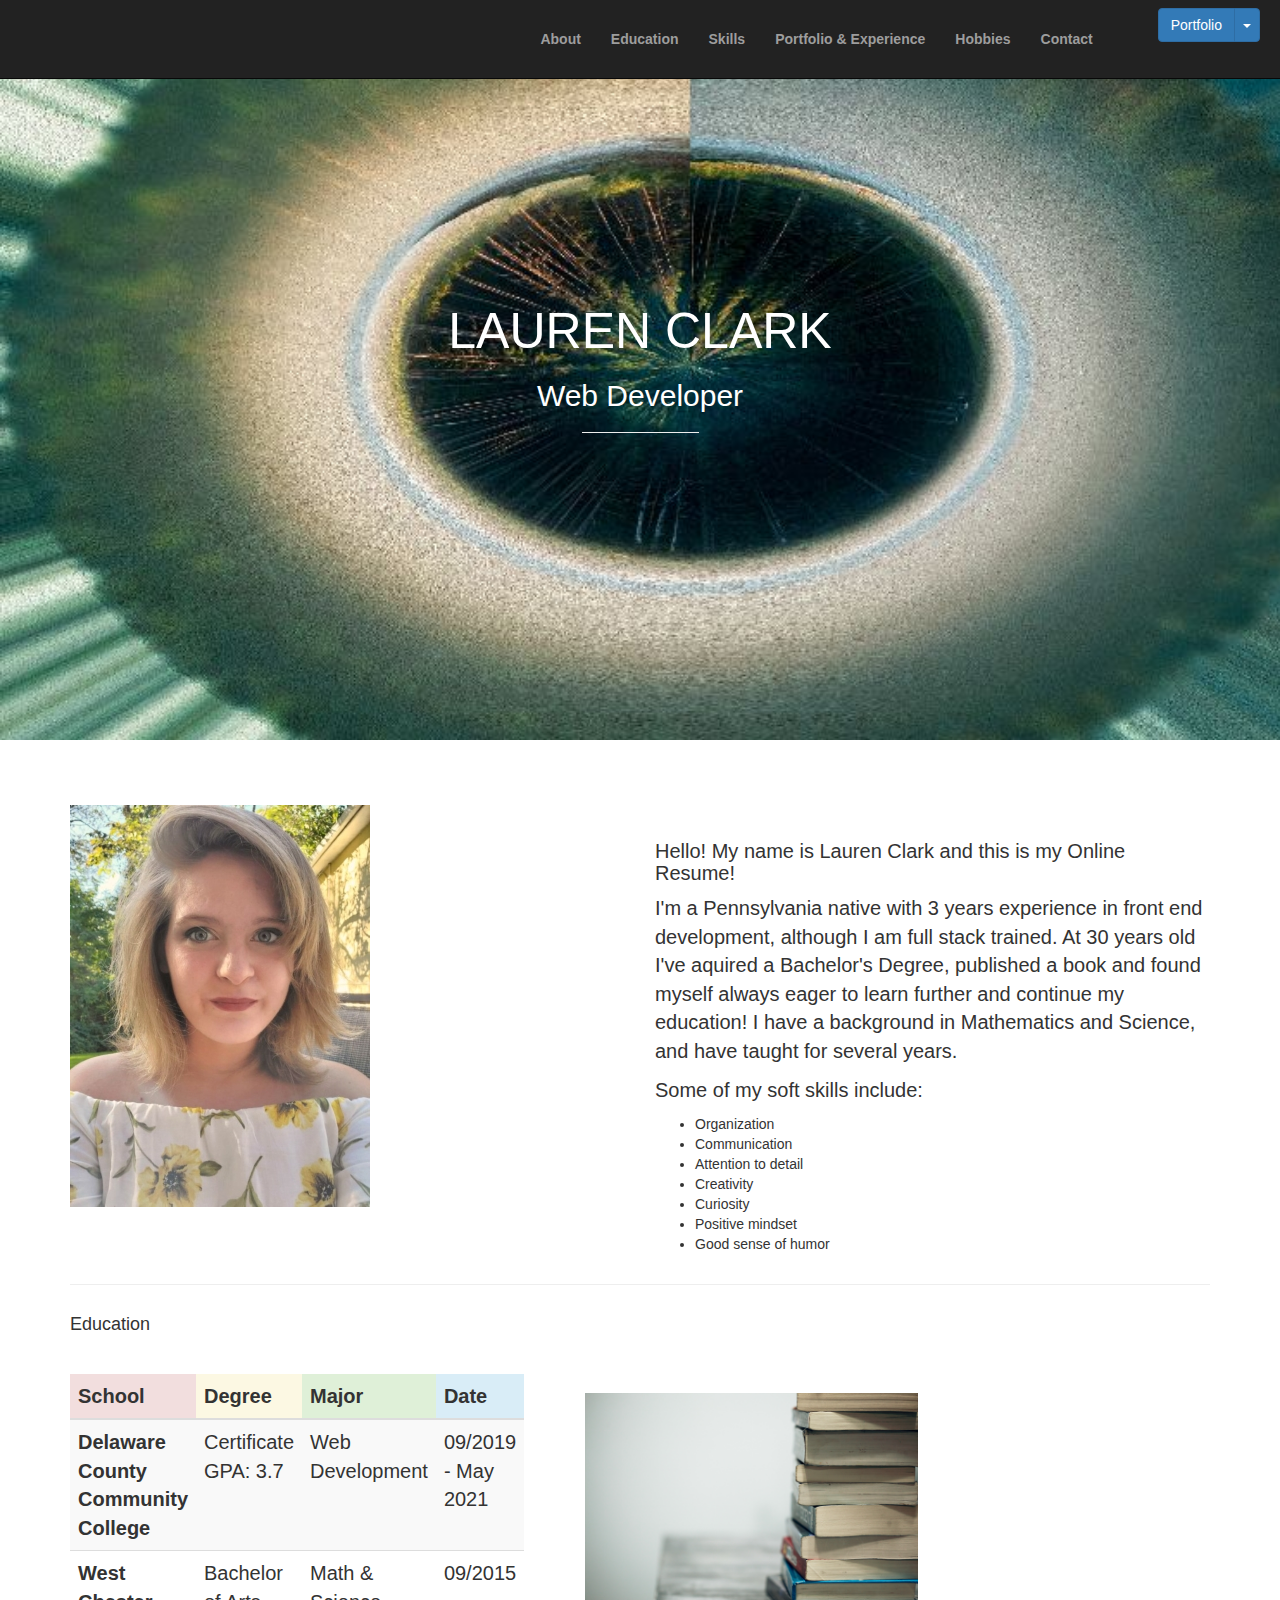
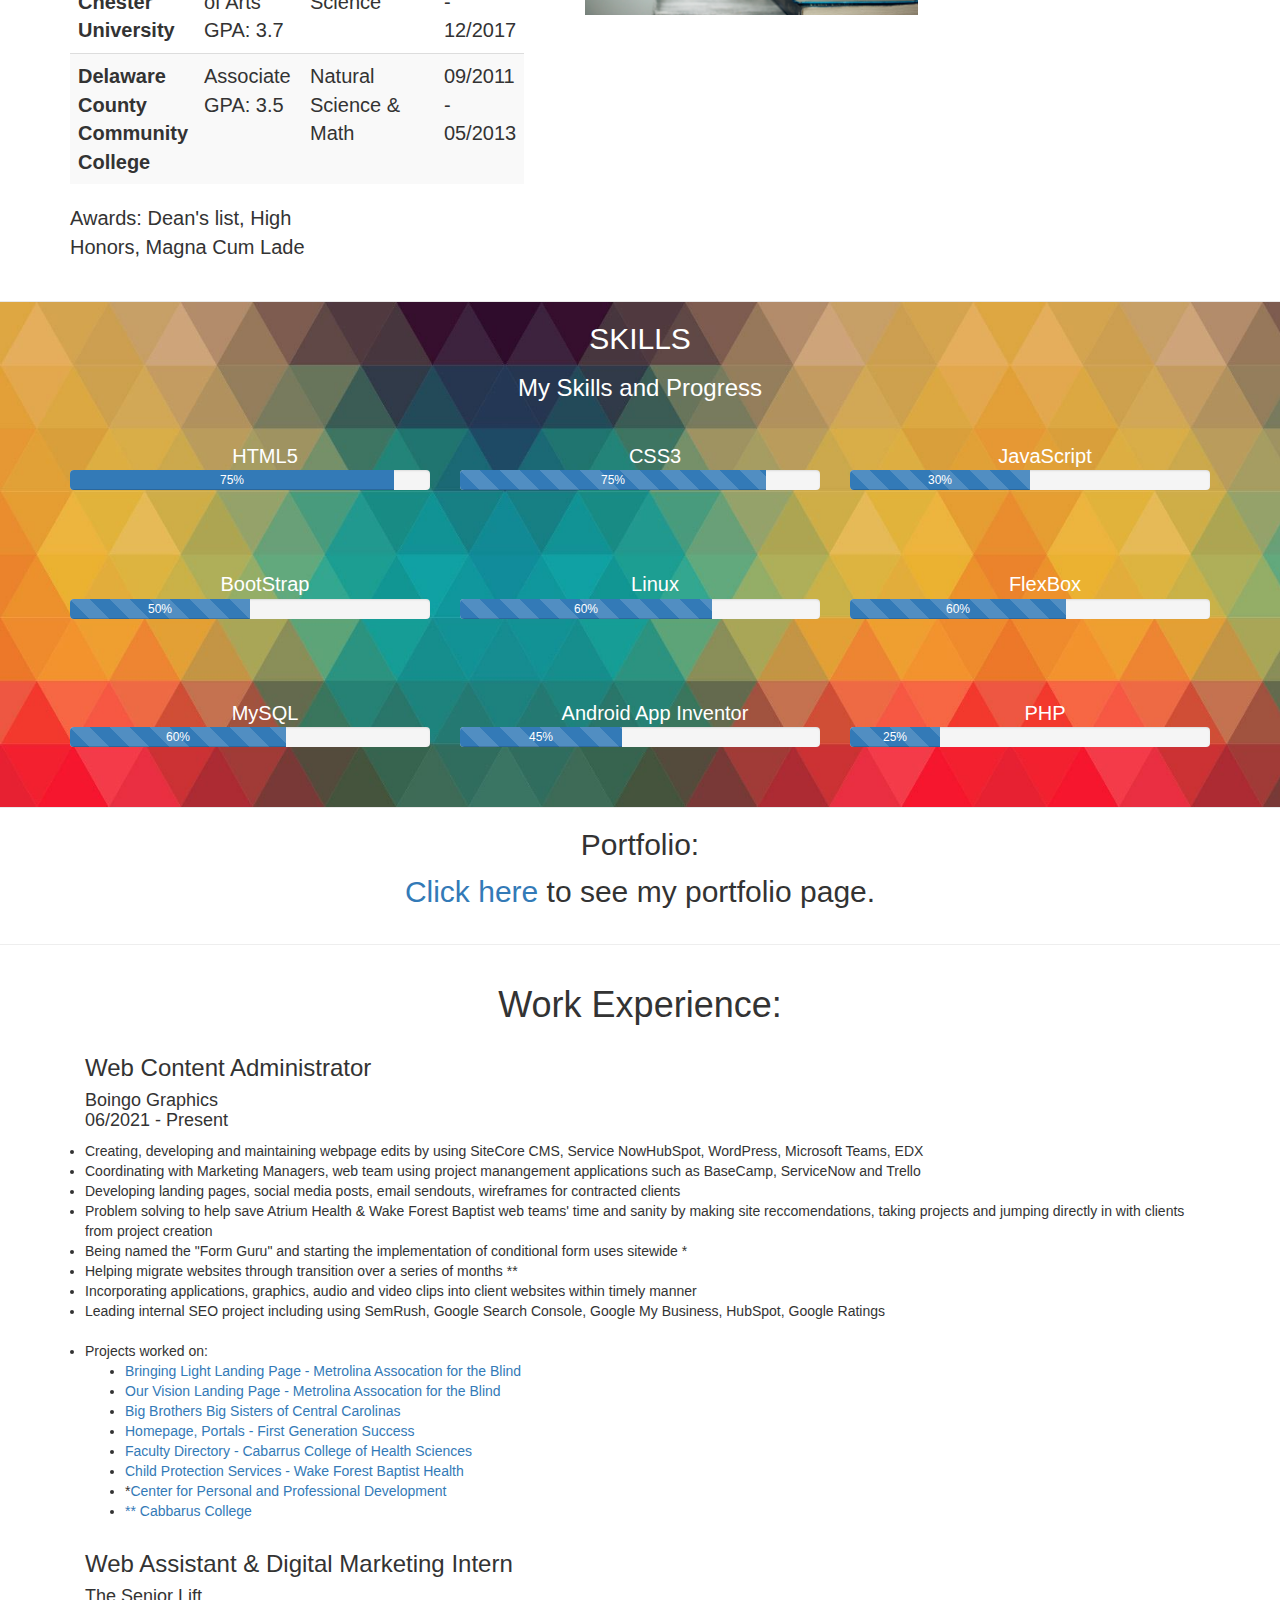
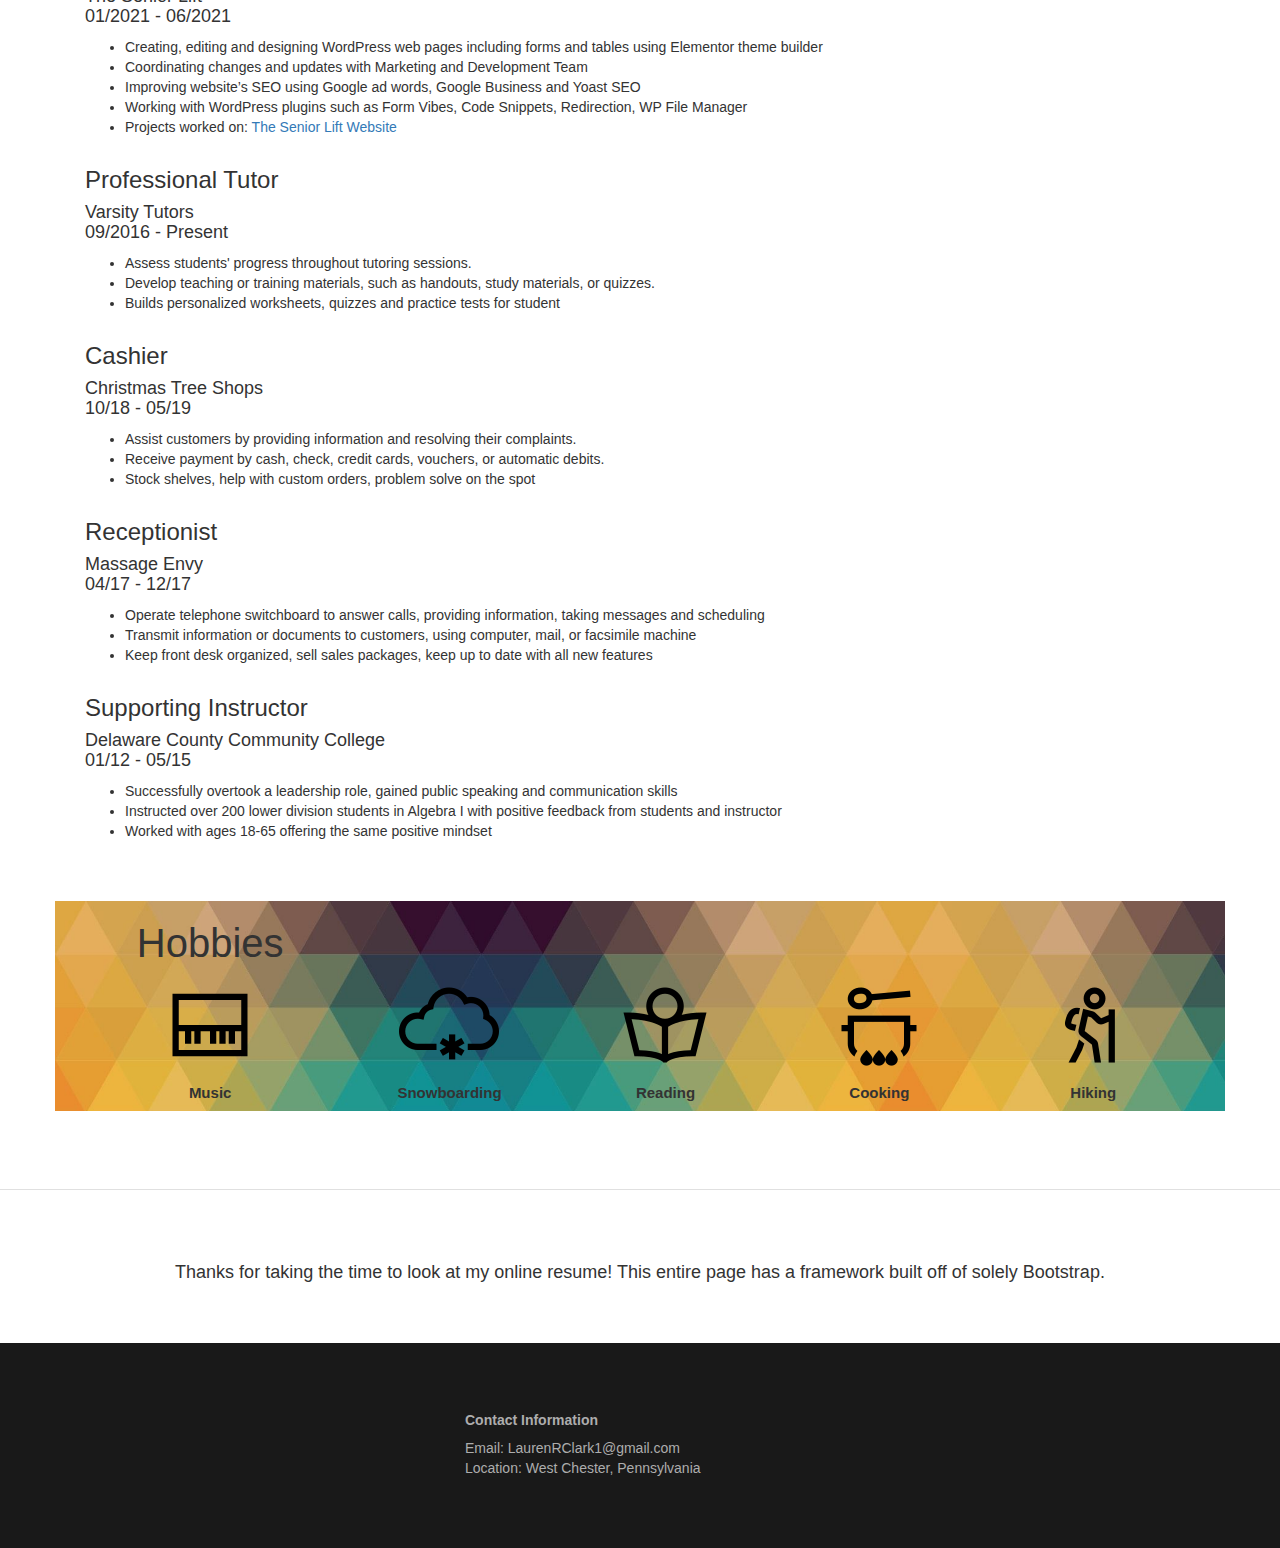
<file: index.html>
<!DOCTYPE html>
<html>
  <head>
      <meta charset="utf-8">
      <meta http-equiv="X-UA-Compatible" content="IE=edge">
      <meta name="viewport" content="width=device-width,initial-scale=1">
	  
          <title>Lauren Clark Resume</title>
		  <!-- <link rel="stylesheet" href="css/bootstrap.css">  -->
     <!-- replaces the regular link to bootstrap.css -->
      <link rel="stylesheet" href="https://maxcdn.bootstrapcdn.com/bootstrap/3.3.5/css/bootstrap.min.css">
      <link rel="stylesheet" href="css/base3.css">

                <!--[if lt IE 9]>
                <script src="https://oss.maxcdn.com/html5shiv/3.7.2/html5shiv.min.js"> </script> 
			    <script src="https://oss.maxcdn.com/respond/1.4.2/respond.min.js"></script>
			    <![endif]-->  
	</head> 
<body>
<header>
	
  <!------------------------------- row 1----------------------------------->
 
  <div class="container">
    <!-- row 1 -->
    <!-- for mobile this makes the nav bar have a drop down -->
<nav class="navbar navbar-inverse navbar-default navbar-fixed-top">
  <div class="navbar-header">
    <button type="button" class="navbar-toggle collapsed" data-toggle="collapse" data-target="#nav-menu" aria-expanded="false">
      <span class="sr-only">Toggle navigation</span>
      <span class="icon-bar"></span>
      <span class="icon-bar"></span>
      <span class="icon-bar"></span>
    </button>
  </div>

<div class="btn-group pull-right">
  <button type="button" class="btn btn-primary">Portfolio</button>
  <button type="button" class="btn btn-primary dropdown-toggle" data-toggle="dropdown" aria-haspopup="true" aria-expanded="false">
    <span class="caret"></span>
    <span class="sr-only">Toggle Dropdown</span>
  </button>
  <ul class="dropdown-menu">
    <li><a href="https://lauren-clark.github.io/Portfolio/">Portfolio</a></li>
    <li><a href="https://lauren-clark.github.io/">Project 1</a></li>
    <li><a href="https://lauren-clark.github.io/Robert-Plant-Tribute/">Project 2</a></li>
    <li><a href="https://lauren-clark.github.io/Applied-Visual-Design/">Project 3</a></li>
    <li><a href="https://lauren-clark.github.io/Accessibility-Assignment/revised/index.html">Project 4</a></li>
    <li><a href="https://lauren-clark.github.io/Media-Query/">Project 5</a></li>
    <li><a href="https://lauren-clark.github.io/Vacation-Website/">Project 6</a></li>
    <li><a href="https://lauren-clark.github.io/FlexBox/">Project 7</a></li>
    <li><a href="https://lauren-clark.github.io/FlexBoxLandingPage/">Project 8</a></li>
    <li><a href="https://lauren-clark.github.io/PortfolioPageWireframe/">Project 9</a></li>
    <li><a href="https://lauren-clark.github.io/Bootstrap/">Project 10</a></li>
    <li><a href="https://lauren-clark.github.io/OnlineResume/">Project 11</a></li>
  </ul>
</div> 

<!-- search bar with search button on left
<div class="input-group">
  <span class="input-group-btn">
    <button class="btn btn-success" type="button">Search</button>
  </span>
  <input type="text" class="form-control" placeholder="Type the page title...">
</div> -->

  <!-- collapsable menu --> 
  <div id="nav-menu" class="collapse navbar-collapse navbar-right">
      <ul class="nav navbar-nav">
        <li><a href="#about">About</a></li>
        <li><a href="#education">Education</a></li>
        <li><a href="#features">Skills</a></li>
        <li><a href="#portfolio">Portfolio & Experience</a></li>
        <li><a href="#hobbies">Hobbies</a></li>
        <li><a href="contact.html">Contact</a></li>
      </ul>
  </div>
</nav>
</header>

<!--------------------------------------------header row 2 --------------------------->

<section id="intro-header">
  <div class="container">
    <!-- row 2 -->
    <div class="row">
      <div class="wrap-headline">
        <h1 class="text-center">LAUREN CLARK</h1>
        <h2 class="text-center">Web Developer</h2>
        <hr>
        <ul class="list-inline list-unstyled text-center">
          <li>
  	</div>
      </div>
    </div>
  </div>
</section>

<!--------------------------------------- ABOUT row 3--------------------->

<section id="about">
  <div class="container">
    <!-- row 3 -->
    <div class="row">
      <div class="col-sm-6">
        <img src="images/lauren2.jpg" class="img-responsive">
      </div>
      <div class="col-sm-6">
        <h3>Hello! My name is Lauren Clark and this is my Online Resume!</h3>
        <p>
          I'm a Pennsylvania native with 3 years experience in front end development, although I am full stack trained. At 30 years old I've aquired a Bachelor's Degree, published a book and found myself always eager to learn further and continue my education! I have a background in Mathematics and Science, and have taught for several years.
        </p>
        <p>Some of my soft skills include:
          <ul>
            <li>Organization</li>
            <li>Communication</li>
            <li>Attention to detail</li>
            <li>Creativity</li>
            <li>Curiosity</li>
            <li>Positive mindset</li>
            <li>Good sense of humor</li>
          </ul>
        </p>
      </div>
    </div>
    <hr>

    <!------------------------------------- row 4 -------------------------->
    <section id="education">
      <div class="row">
      <div class="col-sm-3">
        <h4>Education</h4>
        <br>
        <table class="table table-striped">
  <thead>
    <tr>
      <th class="danger" scope="col">School</th>
      <th class="warning" scope="col">Degree</th>
      <th class="success" scope="col">Major</th>
      <th class="info" cope="col">Date</th>
    </tr>
  </thead>
  <tbody>
    <tr>
      <th scope="row">Delaware County Community College</th>
      <td>Certificate<br>  GPA: 3.7</td>
      <td>Web Development</td>
      <td>09/2019 - May 2021</td>
    </tr>
    <tr>
      <th scope="row">West Chester University</th>
      <td>Bachelor of Arts GPA: 3.7</td>
      <td>Math & Science</td>
      <td>09/2015 - 12/2017</td>
    </tr>
    <tr>
      <th scope="row">Delaware County Community College</th>
      <td>Associate <br> GPA: 3.5</td>
      <td>Natural Science & Math</td>
      <td>09/2011 - 05/2013</td>
    </tr>
  </tbody>
</table>
	      <p> Awards: Dean's list, High Honors, Magna Cum Lade</p>
      </div>
      <div class="col-sm-6">
        <img style="max-width:60%; max-height: 60%; margin-left: 25px; padding-top: 23px; float:right;" src="images/book3.jpg" class="img-responsive">
      </div>
    </div>
  </div>
</section>

<!--------------------------------SKILLS row 5------------------------->

<section id="features">
  <div class="container">
    <!-- row 5 -->
    <div class="row">
      <div class="col-sm-12">
        <h2 class="text-center">SKILLS</h2>
        <h3 class="text-center">My Skills and Progress<h3>
      </div>
    </div>

    <!-- row 6 -->
    <div class="row">
      <div class="col-sm-2 col-md-4">
        <div class="feature">
          <span class="feature-tag">HTML5</span>
          <div class="progress">
  <div class="progress-bar" role="progressbar" style="width: 90%;" aria-valuenow="75" aria-valuemin="0" aria-valuemax="100">75%</div>
	</div>
       </div>
  </div>

      <div class="col-sm-2 col-md-4">
        <div class="feature">
          <span class="feature-tag">CSS3</span>
          <div class="progress">
  <div class="progress-bar progress-bar-striped" role="progressbar" style="width: 85%;" aria-valuenow="75" aria-valuemin="0" aria-valuemax="100">75%</div>
</div>
</div>
</div>

      <div class="col-sm-2 col-md-4">
        <div class="feature">
          <span class="feature-tag">JavaScript</span>
          <div class="progress">
  <div class="progress-bar progress-bar-striped" role="progressbar" style="width: 50%;" aria-valuenow="30" aria-valuemin="0" aria-valuemax="100">30%</div>
</div>
</div>
</div>
      <div class="col-sm-2 col-md-4">
        <div class="feature">
          <span class="feature-tag">BootStrap</span>
          <div class="progress">
  <div class="progress-bar progress-bar-striped" role="progressbar" style="width: 50%;" aria-valuenow="50" aria-valuemin="0" aria-valuemax="100">50%</div>
</div>
</div>
</div>

      <div class="col-sm-2 col-md-4">
        <div class="feature">
          <span class="feature-tag">Linux</span>
          <div class="progress">
  <div class="progress-bar progress-bar-striped" role="progressbar" style="width: 70%;" aria-valuenow="60" aria-valuemin="0" aria-valuemax="100">60%</div>
</div>
</div>
</div>

      <div class="col-sm-2 col-md-4">
        <div class="feature">
          <span class="feature-tag">FlexBox</span>
          <div class="progress">
  <div class="progress-bar progress-bar-striped" role="progressbar" style="width: 60%;" aria-valuenow="60" aria-valuemin="0" aria-valuemax="100">60%</div>
</div>
</div>
</div>

      <div class="col-sm-2 col-md-4">
        <div class="feature">
          <span class="feature-tag">MySQL</span>
          <div class="progress">
  <div class="progress-bar progress-bar-striped" role="progressbar" style="width: 60%;" aria-valuenow="60" aria-valuemin="0" aria-valuemax="100">60%</div>
</div>
</div>
</div>

      <div class="col-sm-2 col-md-4">
        <div class="feature">
          <span class="feature-tag">Android App Inventor</span>
          <div class="progress">
  <div class="progress-bar progress-bar-striped" role="progressbar" style="width: 45%;" aria-valuenow="45" aria-valuemin="0" aria-valuemax="100">45%</div>
</div>
</div>
</div>

      <div class="col-sm-2 col-md-4">
        <div class="feature">
          <span class="feature-tag">PHP</span>
          <div class="progress">
  <div class="progress-bar progress-bar-striped" role="progressbar" style="width: 25%;" aria-valuenow="25" aria-valuemin="0" aria-valuemax="100">25%</div>
</div>

        </div>
      </div>
      </div>
    </div>
  </div>
</section>
<!------------------------------------ PORTFOLIO --------------------------->

<section id="portfolio">
  <div class="container">
    <div class="row">
      <div class="col-sm-12 col-md-12">
        <h3 class="text-center">Portfolio:</h3>
        <p class="text-center"><a href="https://lauren-clark.github.io/Portfolio/"> Click here</a> to see my portfolio page. </p>
      </div>
    </div>
  </div>
</div>
</section>
<hr>
<!----------- WORK EXPERIENCE  --------------------------------->
<section id="workexp">
  <div class="container">
    <div class="col-sm-12 col-md-12">
     <h1 class="text-center">Work Experience:</h1>
	    
<!----------------------->
<div class="row text-left">
      <div class="col-sm-6 col-md-12 text-left">
         <h3>Web Content Administrator </h3>
	      <h4>Boingo Graphics <br> 06/2021 - Present</h4>
              <li>Creating, developing and maintaining webpage edits by using SiteCore CMS, Service NowHubSpot, WordPress, Microsoft Teams, EDX</li>
              <li>Coordinating with Marketing Managers, web team using project manangement applications such as BaseCamp, ServiceNow and Trello</li>
              <li>Developing landing pages, social media posts, email sendouts, wireframes for contracted clients</li>
	      <li>Problem solving to help save Atrium Health & Wake Forest Baptist web teams' time and sanity by making site reccomendations, taking projects and jumping directly in with clients from project creation</li>
	      <li>Being named the "Form Guru" and starting the implementation of conditional form uses sitewide *</li>
	      <li>Helping migrate websites through transition over a series of months **</li>
	      <li>Incorporating applications, graphics, audio and video clips into client websites within timely manner </li>
	      <li>Leading internal SEO project including using SemRush, Google Search Console, Google My Business, HubSpot, Google Ratings</li><br><li>Projects worked on: 
<ul>
                        <li><a href="http://new.mabnc.org/light"> Bringing Light Landing Page - Metrolina Assocation for the Blind</a></li>
			<li><a href="http://new.mabnc.org/ourvision"> Our Vision Landing Page - Metrolina Assocation for the Blind</a></li>
			<li><a href="https://bbbscentralcarolinas.org/">Big Brothers Big Sisters of Central Carolinas</a></li>
			<li><a href="https://www.firstgensuccess.org/">Homepage, Portals - First Generation Success</a></li>
			<li><a href="https://atriumhealth.org/education/cabarrus-college-of-health-sciences/about-us/faculty-directory">Faculty Directory - Cabarrus College of Health Sciences</a></li>
			<li><a href="https://www.wakehealth.edu/patient-and-family-resources/brenner-childrens-resources/child-protection">Child Protection Services - Wake Forest Baptist Health</a></li>
         <li>*<a href="https://school.wakehealth.edu/education-and-training/student-affairs/center-for-personal-and-professional-development/contact-us">Center for Personal and Professional Development</a></li>
	      <li><a href="https://cabarruscollege.edu/">** Cabbarus College</a></li> </ul> 
	</div>
     </div>
<!--------------------->
	        <div class="row text-left">
      <div class="col-sm-6 col-md-12 text-left">
         <h3>Web Assistant & Digital Marketing Intern </h3>
          <h4>The Senior Lift <br> 01/2021 - 06/2021 </h4>
              <ul>
		      <li>Creating, editing and designing WordPress web pages including forms and tables using Elementor theme builder</li>
              <li>Coordinating changes and updates with Marketing and Development Team</li>
              <li>Improving website’s SEO using Google ad words, Google Business and Yoast SEO </li>
	      <li>Working with WordPress plugins such as Form Vibes, Code Snippets, Redirection, WP File Manager</li>
	      <li>Projects worked on: <a href="https://www.theseniorlift.org">The Senior Lift Website</a></li>
          </ul>
       </div>
     </div>
<!------->
	    
    <div class="row text-left">
      <div class="col-sm-6 col-md-12 text-left">
         <h3>Professional Tutor </h3>
          <h4>Varsity Tutors <br> 09/2016 - Present</h4>
              <ul>
		      <li>Assess students' progress throughout tutoring sessions. </li>
              <li>Develop teaching or training materials, such as handouts, study     materials, or quizzes.</li>
              <li>Builds personalized worksheets, quizzes and practice tests for student</li>
          </ul>
       </div>
     </div>
 <div class="row text-left">
      <div class="col-sm-6 col-md-12 text-left">
<h3>Cashier</h3>
<h4>Christmas Tree Shops <br> 10/18 - 05/19</h4>
<ul>
  <li>Assist customers by providing information and resolving their complaints.</li>
  <li>Receive payment by cash, check, credit cards, vouchers, or automatic debits.</li>
  <li>Stock shelves, help with custom orders, problem solve on the spot</li>
  </ul>
</div>
</div>
 <div class="row text-left">
      <div class="col-sm-6 col-md-12 text-left">
<h3>Receptionist</h3>
<h4>Massage Envy <br> 04/17 - 12/17</h4>
 <ul>
  <li>Operate telephone switchboard to answer calls, providing information, taking messages and scheduling</li>
  <li>Transmit information or documents to customers, using computer, mail, or facsimile machine</li>
  <li>Keep front desk organized, sell sales packages, keep up to date with all new features</li>
  </ul>
</div>
</div>
 <div class="row text-left">
      <div class="col-sm-6  col-md-12 text-left">
  <h3>Supporting Instructor</h3>
	      <h4>Delaware County Community College
<br> 01/12 - 05/15</h4>
 <ul>
  <li>Successfully overtook a leadership role, gained public speaking and communication skills</li>
  <li>Instructed over 200 lower division students in Algebra I with positive feedback from students and instructor</li>
  <li>Worked with ages 18-65 offering the same positive mindset</li>
  </ul>
</div>
</div>
</div>
</div>
</section>
	
<!----------- HOBBIES  row 6 --------------------------------->

<section id="hobbies">
  <div class="container">
    <div class="row">
      <ul class="list-inline list-unstyled text-center">
        <li>
          <h3>Hobbies</h3>
          <img src="images/piano.png">
          <h5 >Music</h5>
        </li>
        <li>
           <img src="images/snow.png">
          <h5>Snowboarding</h5>
        </li>
        <li>
          <img src="images/reading.png">
          <h5 >Reading</h5>
        </li>

            <li>
          <img src="images/cooking.png">
          <h5 >Cooking</h5>
          </li>

            <li>
          <img src="images/hiking.png">
          <h5 >Hiking</h5>
        </li>
      </ul>
    </div>
</section>

<!---------------------------------------------- NEWS LETTER FORM row 7 -------------->

<section id="newsletter" class="text-center">
  <div class="text-center"><h4>Thanks for taking the time to look at my online resume! This entire page has a framework built off of solely Bootstrap.</h4>

</section>

<!-------------------------------------------FOOTER row 8-------------------------->

<footer>
  <div class="container">
    <div class="col-sm-2 col-md-4">
    </div>
    <div class="col-sm-2 col-md-4">
      <h5>Contact Information</h5>
      <ul class="list-unstyled">
        <li>Email: LaurenRClark1@gmail.com</li>
        <li>Location: West Chester, Pennsylvania</li>

      </ul>
    </div>

</footer>



<!-------------------------------------------------------->


	     <script src="js/jquery-3.5.1.js"></script> 
	     <script src="js/bootstrap.js"></script> 
       <script src="js/main.js"></script>
       <!-- <script src="https://maxcdn.bootstrapcdn.com/bootstrap/3.3.5/js/bootstrap.min.js"></script> -->

</body>
</html>
</file>
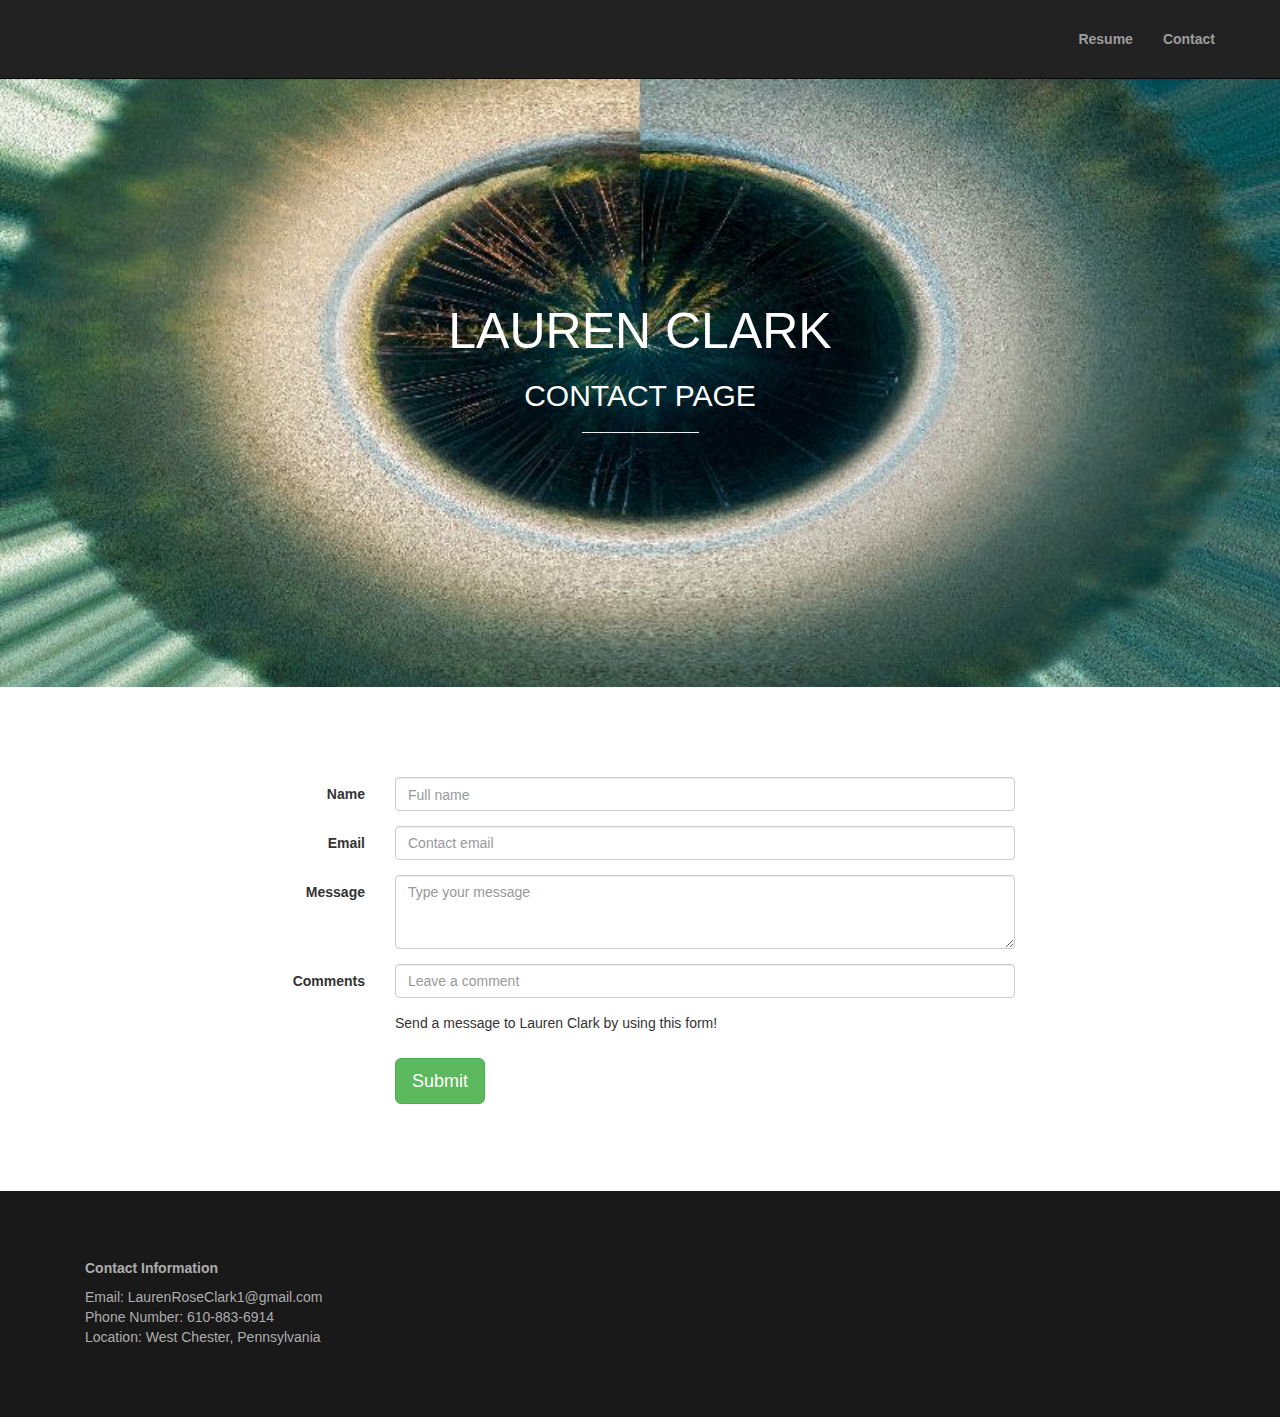
<file: contact.html>
<!DOCTYPE html>
<html>
  <head>
      <meta charset="utf-8">
      <meta http-equiv="X-UA-Compatible" content="IE=edge">
      <meta name="viewport" content="width=device-width,initial-scale=1">

          <title>Contact Page</title>
		  <!-- <link rel="stylesheet" href="css/bootstrap.css">  -->
     <!-- replaces the regular link to bootstrap.css -->
      <link rel="stylesheet" href="https://maxcdn.bootstrapcdn.com/bootstrap/3.3.5/css/bootstrap.min.css">
      <link rel="stylesheet" href="css/base3.css">


                <!--[if lt IE 9]>
                <script src="https://oss.maxcdn.com/html5shiv/3.7.2/html5shiv.min.js"> </script> 
			    <script src="https://oss.maxcdn.com/respond/1.4.2/respond.min.js"></script>
			    <![endif]-->  
	</head> 

<body>
<header>
  <div class="container">
    <!-- row 1 -->
    <!-- for mobile this makes the nav bar have a drop down -->
<nav class="navbar navbar-inverse navbar-default navbar-fixed-top">
  <div class="navbar-header">
    <button type="button" class="navbar-toggle collapsed" data-toggle="collapse" data-target="#nav-menu" aria-expanded="false">
      <span class="sr-only">Toggle navigation</span>
      <span class="icon-bar"></span>
      <span class="icon-bar"></span>
      <span class="icon-bar"></span>
    </button>
  </div>


  <!-- collapsable menu --> 
  <div id="nav-menu" class="collapse navbar-collapse navbar-right">
      <ul class="nav navbar-nav">
        <li><a href="index.html">Resume</a></li>
        <li><a href="contact.html">Contact</a></li>

      </ul>
  </div>
</nav>

</header>

<!--------------------------------------------header row 2 --------------------------->

<section id="intro-header">
  <div class="container">
    <!-- row 2 -->
    <div class="row">
      <div class="wrap-headline">
        <h1 class="text-center">LAUREN CLARK</h1>
        <h2 class="text-center">CONTACT PAGE</h2>
        <hr>
      </div>
    </div>
  </div>
</section>

<!-------------------------------------------- FORM ------------------------->


<section id="contact" class="container">
  <div class="row">
    <div class="col-sm-offset-2 col-sm-8">
      <!-- ADDING THE FORM CODE HERE INSIDE -->
      <form class="form-horizontal">
  <div class="form-group">
    <label class="col-sm-2 control-label" for="contact-name">Name</label>
    <div class="col-sm-10">
      <input class="form-control checkbox" type="text" id="contact-name" placeholder="Full name">
    </div>
  </div>
  <div class="form-group">
    <label class="col-sm-2 control-label" for="contact-email">Email</label>
    <div class="col-sm-10">
      <input class="form-control" type="text" id="contact-email" placeholder="Contact email">
    </div>
  </div>
  <div class="form-group">
    <label class="col-sm-2 control-label" for="contact-email">Message</label>
    <div class="col-sm-10">
      <textarea class="form-control" rows="3" placeholder="Type your message"></textarea>
    </div>
  </div>
  <div class="form-group">
    <label class="col-sm-2 control-label" for="contact-comments">Comments</label>
    <div class="col-sm-10">
      <input class="form-control" type="text" id="contact-email" placeholder="Leave a comment">
    </div>
  </div>
  <div class="form-group">
    <div class="col-sm-offset-2 col-sm-10">
        <p>Send a message to Lauren Clark by using this form!</p>
    </div>
  </div>
  <div class="form-group">
    <div class="col-sm-offset-2 col-sm-10">
      <button class="btn btn-success btn-lg" type="submit">Submit</button>
    </div>
  </div>
</form>
<!--end form-->
    </div>
  </div>
</section>


<!-------------------------------------------FOOTER -------------------------->


<footer>
  <div class="container">
    <div class="col-sm-2 col-md-4">
      <h5>Contact Information</h5>
      <ul class="list-unstyled">
        <li>Email: LaurenRoseClark1@gmail.com</li>
        <li>Phone Number: 610-883-6914</li>
        <li>Location: West Chester, Pennsylvania</li>
      </ul>
    </div>
   </div>
</footer>



<!-------------------------------------------------------->





      <script src="js/jquery-3.5.1.js"></script> 
	    <script src="js/bootstrap.js"></script>
      <script src="js/main.js"></script>


	 </body>
</html>
</file>
<file: css/base3.css>
header {
  background-color: #F8F8F8;
}

header ul {
  margin: 0;
}

header a,
header li {
  padding: 1.4rem 0;
  color: #777;
  font-weight: bold;
}

/* new bootstrap4 fancy */
body {
  padding-top: 3.6em;
}

.navbar-right {margin-right: 5rem;}

.navbar-header {/* margin-left: 3rem; */
                padding-top: 1rem;}


/* drop down menu code */
/* mobile */
@media(max-width: 48em){
  nav .btn-group {
    position: absolute;
    top: 0;
    right: 4em;
  }
}

/* tablet but disappears on mobile ??? */
@media(max-width: 76em){
  nav .btn-group {
    position: absolute;
    top: 1em;
    right: 30em;
  }
}

/****************************************** header **********************/

section#intro-header {
  background-image: url(../images/bannr-good.jpg);
  background-size: cover;
	width: 100%;
	height: 100%;
}

section#intro-header .wrap-headline {
 /* position: relative; */
  padding-top: 20%;
  padding-bottom: 20%;
}

section#intro-header h1,
section#intro-header h2 {
  color: #FFF;
}

section#intro-header h1 {
	font-size: 5rem;
}

section#intro-header h2 {
  font-size: 3rem;
}

section#intro-header li {
	font-size: 3rem;
}

section#intro-header ul {
	font-size: 3rem;
}

section#intro-header hr {
  width: 10%;
}

section#intro-header .btn-default {
  background-color: rgba(255, 255, 255, 0.5);
  border: none;
}

/* drop down menu */

 nav .btn-group {
  margin: 0.8rem 2rem 0 0;
}



/* ABOUT */

section#about img {
  margin-top: 6.5rem;
  margin-bottom: 5rem;
  font-size: 15rem;
}

section#about h3 {
  margin-top: 10rem;
  font-size: 2rem;
}

section#about img {margin-bottom: 5rem ;}

section#about p {
	font-size: 2rem;
}


/********************************* EDUCATION *****************/

/*
section#education .table th {font-size: 1.7rem;}

section#education .table td {font-size: 1.7rem;} */

section#education {font-size:2rem;}


/*********************** SKILLS(FEATURES) ****************** */

section#features {
  background: url("../images/background4.jpg");
  background-size: cover;
  border-top: 0.1rem solid #e9e9e9;
  border-bottom: 0.1rem solid #e9e9e9;
  margin-top: 3rem;
  color: #FFF;
}

/*@media(min-width: 30em)(max-width:48em){
 section#features .feature-tag:
    color: #FFF;
  }
} */

section
section#features * {
  color: #657C8E;
}


section#features .feature {
  padding-top: 2rem;
  padding-bottom: 4rem;
  text-align: center;
} 

/* new for bootstrap4fancy */

section#features .feature {
  padding-top: 2rem;
  padding-bottom: 4rem;
  text-align: center;
}

section#features .glyphicon {
  font-size: 2rem;
}

section#features .glyphicon-heart {
  color: #E04C4C;
}

section#features .feature-tag {
  max-width: 10.7em;
  display: inline-block;
  text-align: left;
  margin-left: 1.5em;
  font-size: 2rem;
  color: #FFF;
}

/*********************************** WORK EXP **************/

section#workexp .list-group li {
  font-size:18px;
}

section#workexp .text-center li {font-size:18px;}

section#workexp .text-center h3 {text-decoration: underline;}


/********************************* HOBBIES ***************************/

section#features2 {
  background: url("../images/background4.jpg");
  background-size: cover;
  border-top: 0.1rem solid #e9e9e9;
  border-bottom: 0.1rem solid #e9e9e9;
}

section#features2 * {
  color: #657C8E;
}


section#features2 .feature2 {
  padding-top: 2rem;
  padding-bottom: 4rem;
  text-align: center;
} 

/* new for bootstrap4fancy */

section#features2 .feature2 {
  padding-top: 2rem;
  padding-bottom: 4rem;
  text-align: center;
}

section#features2 .glyphicon {
  font-size: 2rem;
}

section#features2 .glyphicon-heart {
  color: #E04C4C;
}

section#features2 .feature2-tag {
  max-width: 10.7em;
  display: inline-block;
  text-align: left;
  margin-left: 1.5em;
  font-size: 1.7rem;
}

/*****************************************************************/


													/* PRICE TABLE 
section#pricing h3.price-headline {
  margin-top: 5rem;
  margin-bottom: 3rem;
}

section#pricing .white-text {
  color: #FFF;
}

section#pricing thead .success {
  background-color: #78CFBF;
}

section#pricing thead .info {
  background-color: #3EC6E0;
}

section#pricing thead .danger {
  background-color: #E3536C;
}

section#pricing tbody .success {
  background-color: #82DACA;
}

section#pricing tbody .info {
  background-color: #53CFE9;
}

section#pricing tbody .danger {
  background-color: #EB6379;
}

section#pricing .center-block {
  width: 90%
}


													/* NEWS LETTER */

section#newsletter {
  border-top: 1px solid #E0E0E0;
  padding-top: 3.2em;
  margin-top: 2em;
}

section#newsletter h4 {
  padding: 1em;
}

section#newsletter form {
  padding: 1em;
  margin-top: 2em;
  margin-bottom: 5.5em;
}

*/


                    /* WORK EXP */

section#workexp #table td {width: 90%
}

/*section#workexp #col-sm-6 h4 {
  margin-left: 5rem;
} */
														/* FOOTER */

footer {
  background-color: #191919;
  color: #ADADAD;
  margin-top: 3em;
}

footer h5,
footer img {
  margin-top: 5em;
  font-weight: bold;
}

footer address {
  margin-top: 5em;
  margin-bottom: 5em;
  color: #5A5A5A;
}

footer ul {
  margin-bottom: 5em;
}

footer address strong {
  color: #ADADAD;
  display: block;
  padding-bottom: 0.62em;
}

footer a {
  font-weight: 300;
  color: #5A5A5A;
}

footer a:hover {
  text-decoration: none;
  color: #FFF;
}



										/* FORM CODE FOR CONTACT.HTML */

section#contact form {
  padding-top: 9rem;
  padding-bottom: 3rem;
}


/* sign on */

.hidden-element {
  display: none;
}


/******************************** PORTFOLIO *********************************/

section#portfolio * {text-align: center;
                      font-size: 3rem;}



/********************************** HOBBIES ********************** */

section#hobbies ul {
   background-image: url(../images/background4.jpg);
      background-size: cover;
  margin-bottom: 10px;
  margin: 5rem 0;
}

section#hobbies h3 {text-align: center;
                        font-size: 4rem;
}

section#hobbies li {
  margin: 0 5rem;
}

section#hobbies h5 {
  font-size: 1.5rem;
  font-weight: bold;
}
</file>
